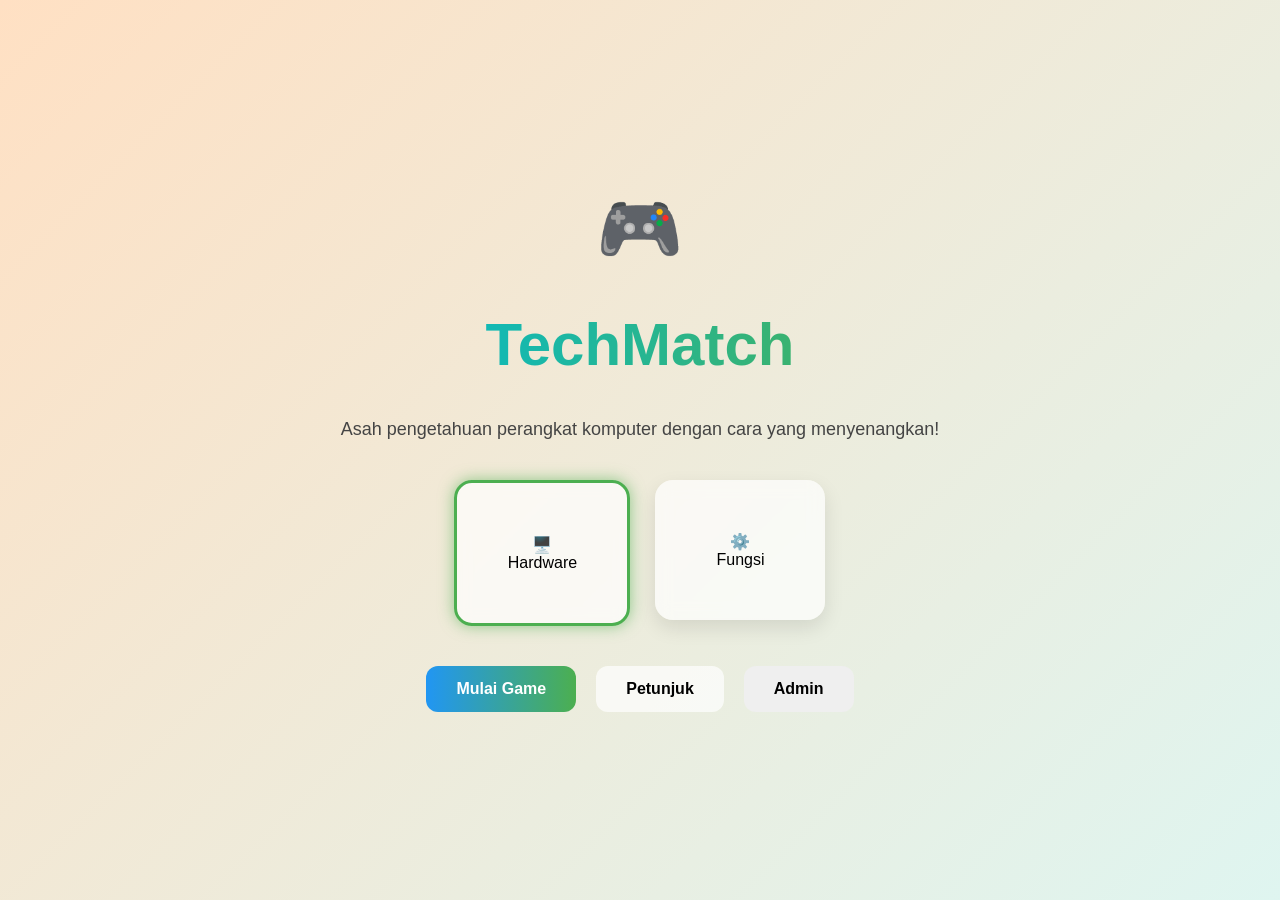
<file: index.html>
<!DOCTYPE html>
<html lang="id">
<head>
  <meta charset="UTF-8">
  <meta name="viewport" content="width=device-width, initial-scale=1.0">
  <title>TechMatch</title>

  <link rel="stylesheet" href="style.css">
</head>

<body>

<div class="container">

  <div class="logo">🎮</div>

  <h1 class="title">TechMatch</h1>

  <p class="subtitle">
    Asah pengetahuan perangkat komputer
    dengan cara yang menyenangkan!
  </p>

  <div class="menu">

    <div class="card active" data-game="hardware">
      🖥️
      <span>Hardware</span>
    </div>

    <div class="card" data-game="fungsi">
      ⚙️
      <span>Fungsi</span>
    </div>

  </div>

  <div class="buttons">

    <button class="btn primary">
      Mulai Game
    </button>

    <button class="btn secondary">
      Petunjuk
    </button>

    <button class="btn admin" onclick="loginAdmin()">
      Admin
    </button>

  </div>

</div>

<script src="script.js"></script>

</body>
</html>
</file>
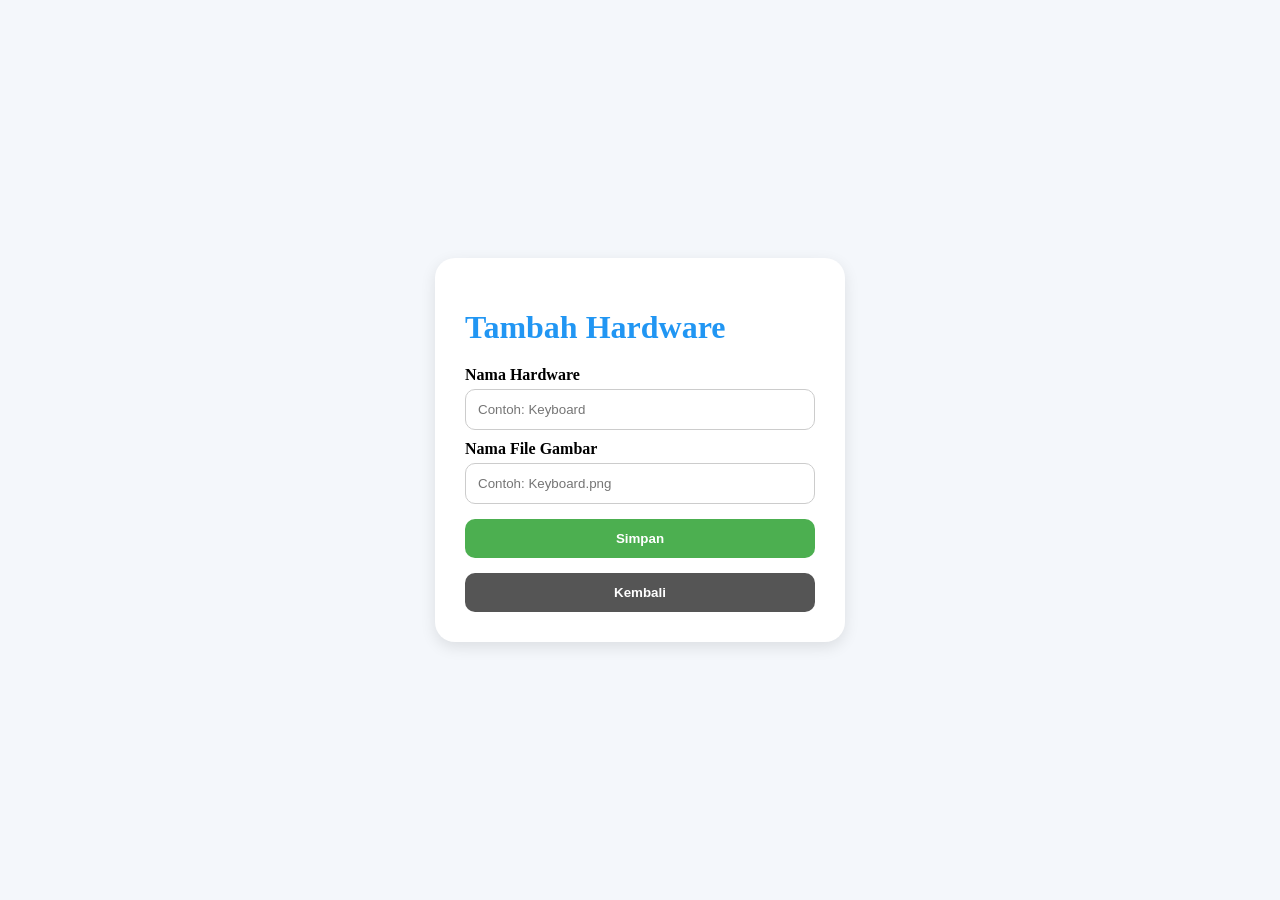
<file: add.html>
<!DOCTYPE html>
<html lang="id">
<head>
<meta charset="UTF-8">
<meta name="viewport" content="width=device-width, initial-scale=1.0">
<title>Tambah Hardware</title>

<style>

body{
  margin:0;
  font-family:Segoe UI;
  background:#f4f7fb;
  display:flex;
  justify-content:center;
  align-items:center;
  height:100vh;
}

.form-box{
  background:white;
  padding:30px;
  border-radius:20px;
  width:350px;
  box-shadow:0 5px 15px rgba(0,0,0,0.1);
}

h1{
  color:#2196f3;
  margin-bottom:20px;
}

label{
  display:block;
  margin-top:10px;
  font-weight:bold;
}

input{
  width:100%;
  padding:12px;
  margin-top:5px;
  border-radius:10px;
  border:1px solid #ccc;
  box-sizing:border-box;
}

button{
  width:100%;
  padding:12px;
  margin-top:15px;
  border:none;
  border-radius:10px;
  color:white;
  font-weight:bold;
  cursor:pointer;
}

.save{
  background:#4caf50;
}

.back{
  background:#555;
}

</style>
</head>

<body>

<div class="form-box">

<h1>Tambah Hardware</h1>

<label>Nama Hardware</label>

<input
type="text"
id="name"
placeholder="Contoh: Keyboard">

<label>Nama File Gambar</label>

<input
type="text"
id="img"
placeholder="Contoh: Keyboard.png">

<button
class="save"
onclick="saveHardware()">

Simpan

</button>

<button
class="back"
onclick="goBack()">

Kembali

</button>

</div>

<script>

function saveHardware(){

  let hardwareData =
  JSON.parse(
    localStorage.getItem("hardwareData")
  ) || [];

  const name =
  document.getElementById("name").value;

  const img =
  document.getElementById("img").value;

  if(name === "" || img === ""){

    alert("Isi semua data!");

    return;

  }

  hardwareData.push({
    name,
    img
  });

  localStorage.setItem(
    "hardwareData",
    JSON.stringify(hardwareData)
  );

  alert("Data berhasil ditambahkan!");

  window.location.href =
  "admin.html";

}

function goBack(){

  window.location.href =
  "admin.html";

}

</script>

</body>
</html>
</file>
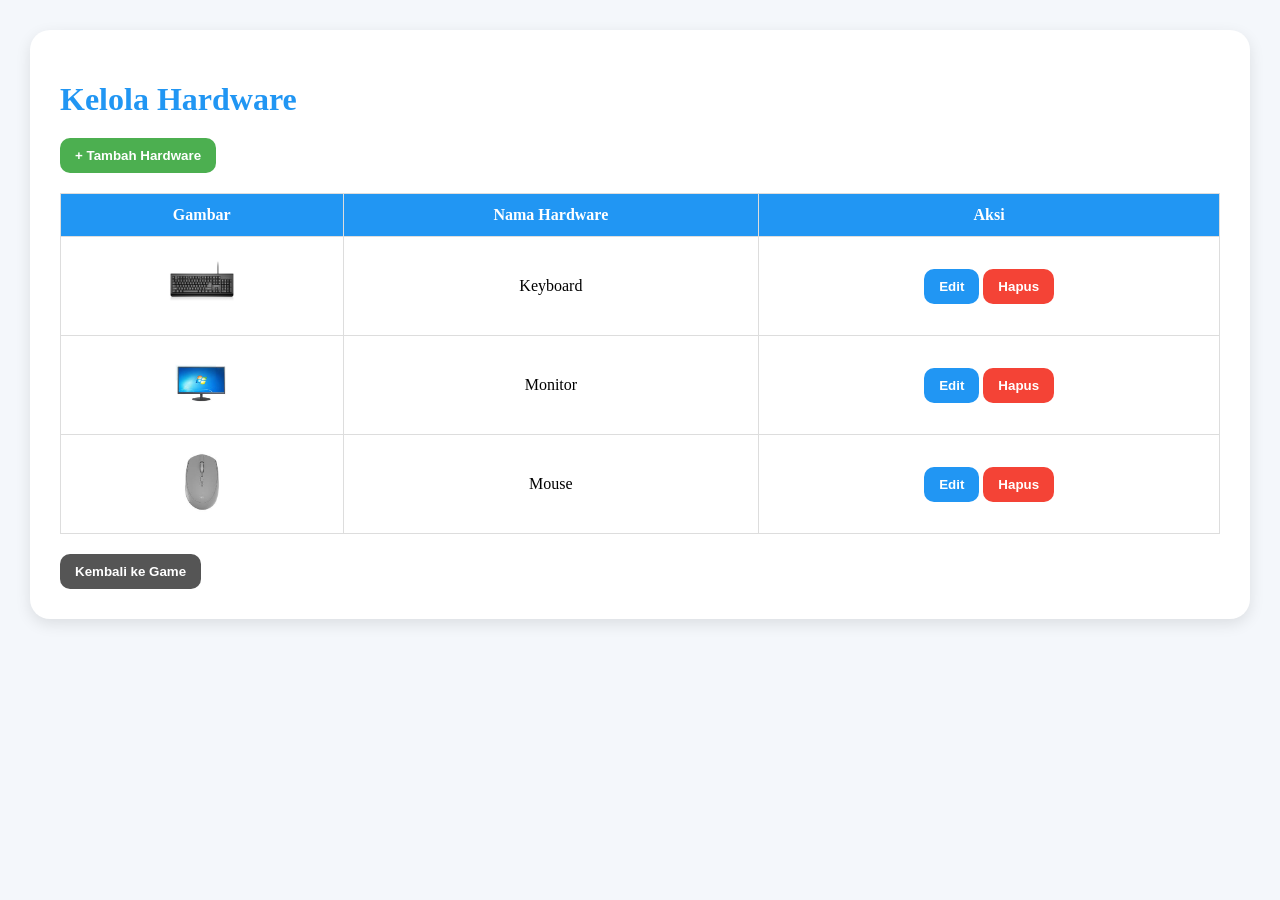
<file: admin.html>
<!DOCTYPE html>
<html lang="id">
<head>
<meta charset="UTF-8">
<meta name="viewport" content="width=device-width, initial-scale=1.0">
<title>Admin Hardware</title>

<style>

body{
  margin:0;
  font-family:Segoe UI;
  background:#f4f7fb;
  padding:30px;
}

.container{
  background:white;
  padding:30px;
  border-radius:20px;
  box-shadow:0 5px 15px rgba(0,0,0,0.1);
}

h1{
  color:#2196f3;
  margin-bottom:20px;
}

.top-button{
  margin-bottom:20px;
}

button{
  padding:10px 15px;
  border:none;
  border-radius:10px;
  cursor:pointer;
  color:white;
  font-weight:bold;
}

.add{
  background:#4caf50;
}

.edit{
  background:#2196f3;
}

.delete{
  background:#f44336;
}

.back{
  background:#555;
  margin-top:20px;
}

table{
  width:100%;
  border-collapse:collapse;
}

th,td{
  border:1px solid #ddd;
  padding:12px;
  text-align:center;
}

th{
  background:#2196f3;
  color:white;
}

img{
  width:70px;
  height:70px;
  object-fit:contain;
}

</style>
</head>

<body>

<div class="container">

<h1>Kelola Hardware</h1>

<div class="top-button">

<button class="add" onclick="goAdd()">
+ Tambah Hardware
</button>

</div>

<table>

<thead>

<tr>
<th>Gambar</th>
<th>Nama Hardware</th>
<th>Aksi</th>
</tr>

</thead>

<tbody id="tableData"></tbody>

</table>

<button class="back" onclick="goBack()">
Kembali ke Game
</button>

</div>

<script>

let hardwareData =
JSON.parse(localStorage.getItem("hardwareData")) || [

  {
    name:"Keyboard",
    img:"Keyboard.png"
  },

  {
    name:"Monitor",
    img:"Monitor.png"
  },

  {
    name:"Mouse",
    img:"Mouse.png"
  }

];

function saveData(){

  localStorage.setItem(
    "hardwareData",
    JSON.stringify(hardwareData)
  );

}

function renderTable(){

  const table =
  document.getElementById("tableData");

  table.innerHTML = "";

  hardwareData.forEach((item,index)=>{

    table.innerHTML += `
    
    <tr>

      <td>
        <img src="${item.img}">
      </td>

      <td>
        ${item.name}
      </td>

      <td>

        <button
        class="edit"
        onclick="goEdit(${index})">

        Edit

        </button>

        <button
        class="delete"
        onclick="deleteData(${index})">

        Hapus

        </button>

      </td>

    </tr>

    `;

  });

}

function goAdd(){

  window.location.href =
  "add.html";

}

function goEdit(index){

  localStorage.setItem(
    "editIndex",
    index
  );

  window.location.href =
  "edit.html";

}

function deleteData(index){

  if(confirm("Hapus data ini?")){

    hardwareData.splice(index,1);

    saveData();

    renderTable();

  }

}

function goBack(){

  window.location.href =
  "Hardware.html";

}

renderTable();

</script>

</body>
</html>
</file>
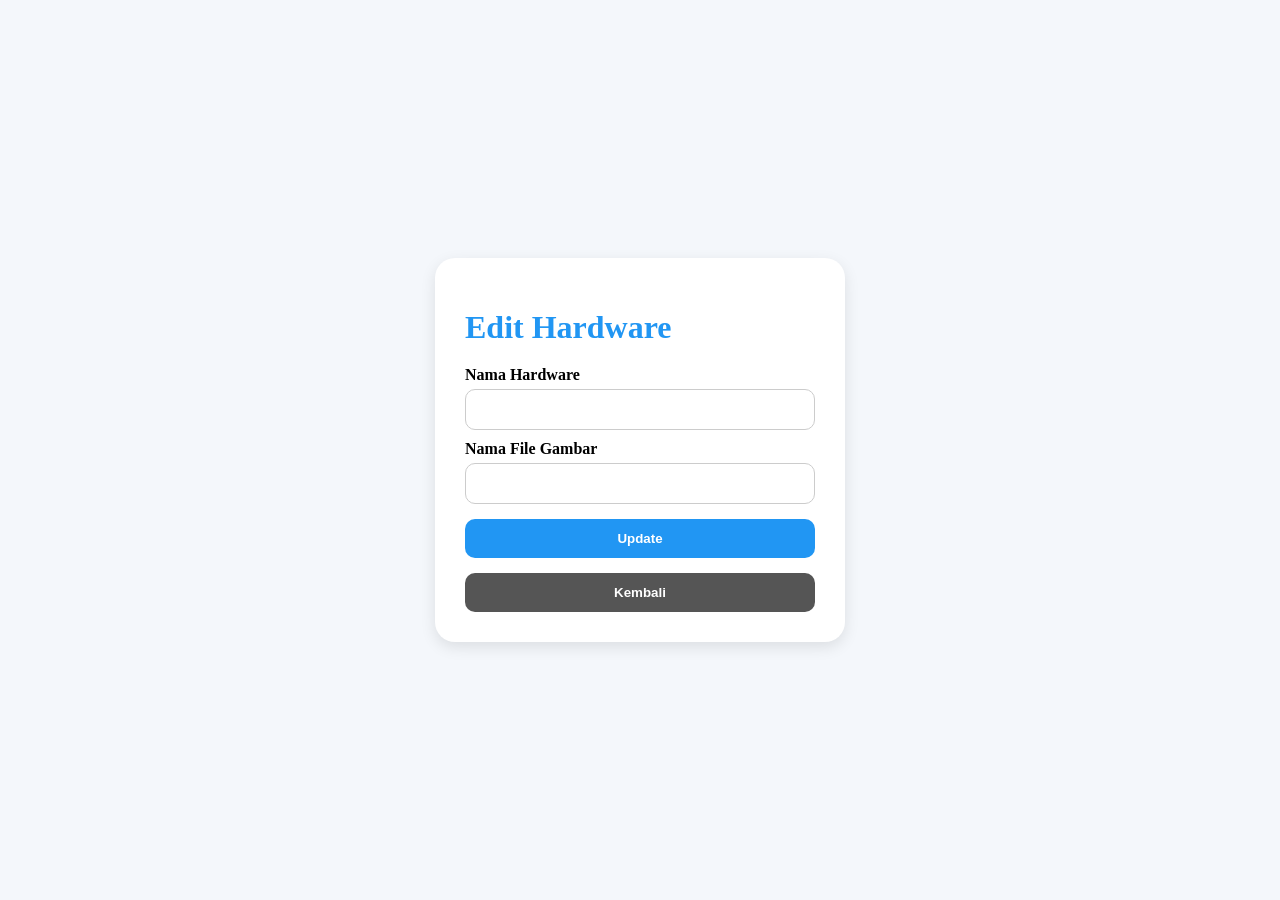
<file: edit.html>
<!DOCTYPE html>
<html lang="id">
<head>
<meta charset="UTF-8">
<meta name="viewport" content="width=device-width, initial-scale=1.0">
<title>Edit Hardware</title>

<style>

body{
  margin:0;
  font-family:Segoe UI;
  background:#f4f7fb;
  display:flex;
  justify-content:center;
  align-items:center;
  height:100vh;
}

.form-box{
  background:white;
  padding:30px;
  border-radius:20px;
  width:350px;
  box-shadow:0 5px 15px rgba(0,0,0,0.1);
}

h1{
  color:#2196f3;
  margin-bottom:20px;
}

label{
  display:block;
  margin-top:10px;
  font-weight:bold;
}

input{
  width:100%;
  padding:12px;
  margin-top:5px;
  border-radius:10px;
  border:1px solid #ccc;
  box-sizing:border-box;
}

button{
  width:100%;
  padding:12px;
  margin-top:15px;
  border:none;
  border-radius:10px;
  color:white;
  font-weight:bold;
  cursor:pointer;
}

.update{
  background:#2196f3;
}

.back{
  background:#555;
}

</style>
</head>

<body>

<div class="form-box">

<h1>Edit Hardware</h1>

<label>Nama Hardware</label>

<input
type="text"
id="name">

<label>Nama File Gambar</label>

<input
type="text"
id="img">

<button
class="update"
onclick="updateHardware()">

Update

</button>

<button
class="back"
onclick="goBack()">

Kembali

</button>

</div>

<script>

let hardwareData =
JSON.parse(
  localStorage.getItem("hardwareData")
);

let editIndex =
localStorage.getItem("editIndex");

document.getElementById("name").value =
hardwareData[editIndex].name;

document.getElementById("img").value =
hardwareData[editIndex].img;

function updateHardware(){

  hardwareData[editIndex] = {

    name:
    document.getElementById("name").value,

    img:
    document.getElementById("img").value

  };

  localStorage.setItem(
    "hardwareData",
    JSON.stringify(hardwareData)
  );

  alert("Data berhasil diupdate!");

  window.location.href =
  "admin.html";

}

function goBack(){

  window.location.href =
  "admin.html";

}

</script>

</body>
</html>
</file>
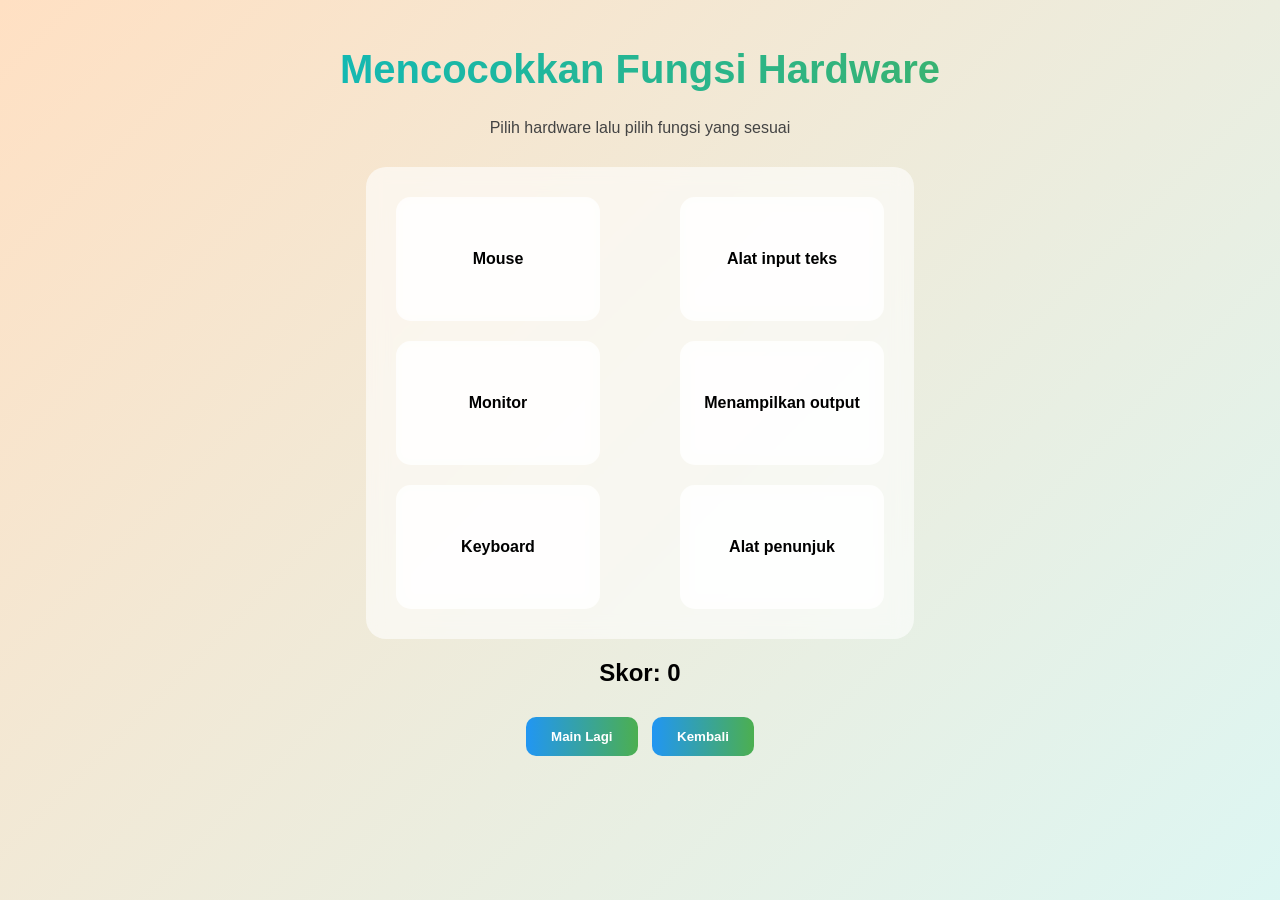
<file: Fungsi.html>
<!DOCTYPE html>
<html lang="id">
<head>
<meta charset="UTF-8">
<title>Cocokkan Fungsi</title>

<style>
body {
  margin: 0;
  font-family: 'Segoe UI', sans-serif;
  background: linear-gradient(-45deg, #e6f0ff, #fff5e6, #d4fcff, #ffe0c3);
  background-size: 400% 400%;
  animation: gradientMove 12s ease infinite;
  text-align: center;
  padding: 20px;
}

@keyframes gradientMove {
  0% { background-position: 0% 50%; }
  50% { background-position: 100% 50%; }
  100% { background-position: 0% 50%; }
}

h1 {
  font-size: 40px;
  background: linear-gradient(to right, #00bcd4, #4caf50);
  -webkit-background-clip: text;
  color: transparent;
}

p {
  color: #444;
}

/* CONTAINER */
.container {
  display: flex;
  justify-content: center;
  gap: 80px;
  margin-top: 30px;

  background: rgba(255,255,255,0.6);
  backdrop-filter: blur(10px);
  padding: 30px;
  border-radius: 20px;

  width: fit-content;
  margin-left: auto;
  margin-right: auto;
}

/* KOLOM */
.column {
  display: flex;
  flex-direction: column;
  gap: 20px;
}

/* KOTAK */
.box {
  width: 200px;
  height: 120px;

  display: flex;
  justify-content: center;
  align-items: center;

  background: rgba(255,255,255,0.7);
  backdrop-filter: blur(8px);

  border-radius: 15px;
  cursor: pointer;
  font-weight: bold;

  transition: 0.3s;
  border: 2px solid transparent;
}

.box:hover {
  transform: translateY(-5px) scale(1.05);
}

/* PILIH */
.box.selected {
  border: 3px solid #4caf50;
  box-shadow: 0 0 15px rgba(76,175,80,0.5);
}

/* BENAR */
.box.correct {
  background: linear-gradient(to right, #4caf50, #66bb6a);
  color: white;
}

/* SALAH */
.box.wrong {
  background: linear-gradient(to right, #f44336, #e57373);
  color: white;
}

/* SKOR */
#score {
  margin-top: 20px;
  font-size: 1.5em;
  font-weight: bold;
}

/* BUTTON */
.buttons {
  margin-top: 25px;
}

button {
  padding: 12px 25px;
  margin: 5px;
  border: none;
  border-radius: 10px;
  cursor: pointer;
  font-weight: bold;

  background: linear-gradient(to right, #2196f3, #4caf50);
  color: white;

  transition: 0.3s;
}

button:hover {
  transform: scale(1.05);
}
</style>

</head>
<body>

<h1>Mencocokkan Fungsi Hardware</h1>
<p>Pilih hardware lalu pilih fungsi yang sesuai</p>

<div class="container">
  <div class="column" id="hardwareList"></div>
  <div class="column" id="functionList"></div>
</div>

<h2 id="score">Skor: 0</h2>

<div class="buttons">
  <button onclick="resetGame()">Main Lagi</button>
  <button onclick="goHome()">Kembali</button>
</div>

<script>
const data = [
  { name: "Keyboard", func: "Alat input teks" },
  { name: "Monitor", func: "Menampilkan output" },
  { name: "Mouse", func: "Alat penunjuk" }
];

let selected = null;
let score = 0;

const hardwareList = document.getElementById("hardwareList");
const functionList = document.getElementById("functionList");
const scoreText = document.getElementById("score");

/* ACAK */
function shuffle(arr) {
  return arr.sort(() => Math.random() - 0.5);
}

/* LOAD GAME */
function loadGame() {
  hardwareList.innerHTML = "";
  functionList.innerHTML = "";
  selected = null;

  let hwShuffle = shuffle([...data]);
  let fnShuffle = shuffle([...data]);

  hwShuffle.forEach(item => {
    let div = document.createElement("div");
    div.className = "box";
    div.textContent = item.name;
    div.dataset.name = item.name;

    div.onclick = () => {
      document.querySelectorAll("#hardwareList .box")
        .forEach(b => b.classList.remove("selected"));
      div.classList.add("selected");
      selected = div;
    };

    hardwareList.appendChild(div);
  });

  fnShuffle.forEach(item => {
    let div = document.createElement("div");
    div.className = "box";
    div.textContent = item.func;

    div.onclick = () => {
      if (!selected) {
        alert("Pilih hardware dulu!");
        return;
      }

      const correct = data.find(d => d.name === selected.dataset.name).func;

      if (div.textContent === correct) {
        div.classList.add("correct");
        selected.style.opacity = "0.3";
        selected.style.pointerEvents = "none";

        score++;
        scoreText.textContent = "Skor: " + score;
      } else {
        div.classList.add("wrong");
        setTimeout(() => div.classList.remove("wrong"), 500);
      }

      selected.classList.remove("selected");
      selected = null;
    };

    functionList.appendChild(div);
  });
}

/* RESET */
function resetGame() {
  score = 0;
  scoreText.textContent = "Skor: 0";
  loadGame();
}

/* KEMBALI */
function goHome() {
  window.location.href = "index.html";
}

/* START */
loadGame();
</script>

</body>
</html>
</file>
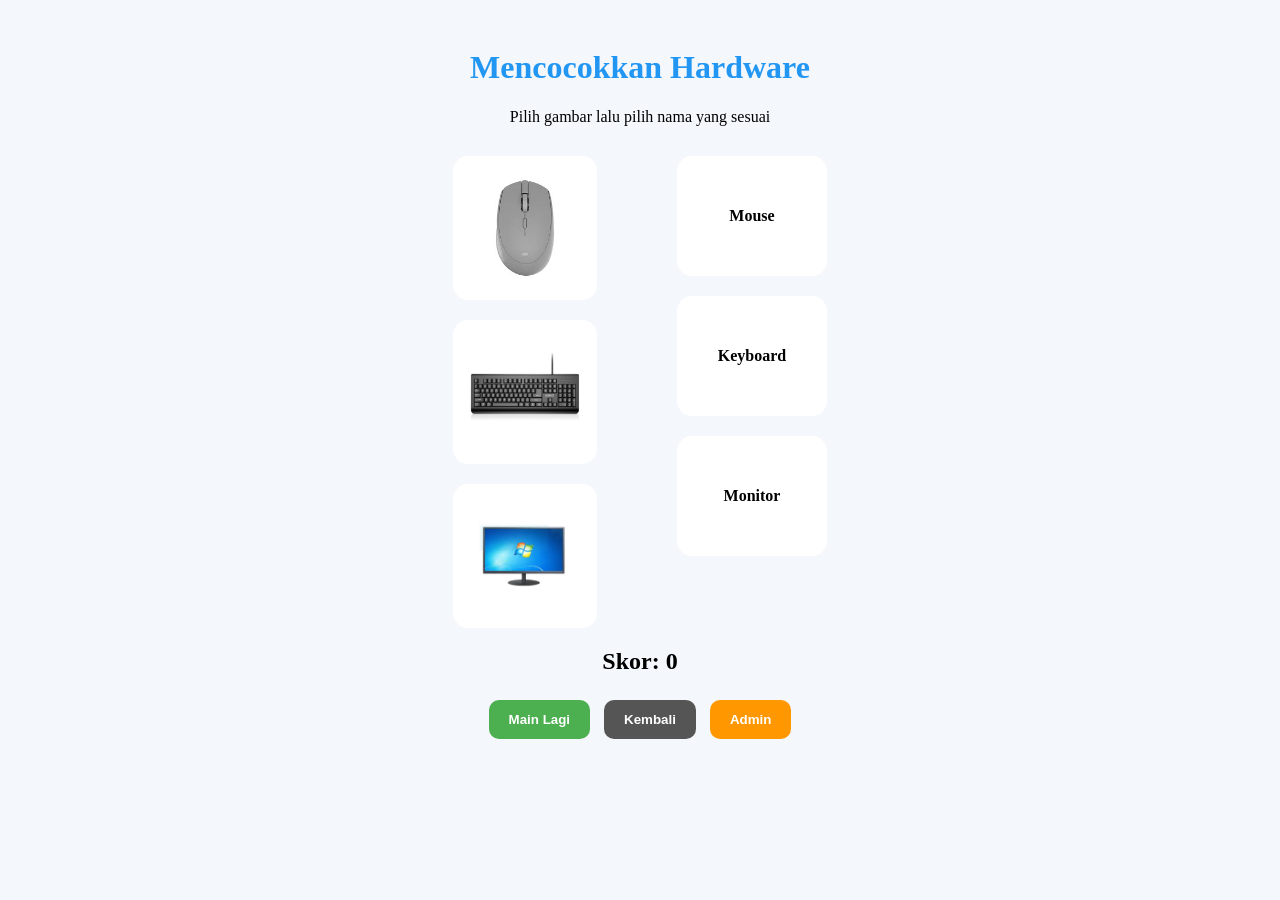
<file: Hardware.html>
<!DOCTYPE html>
<html lang="id">
<head>
<meta charset="UTF-8">
<title>Hardware Game</title>

<style>

body{
  font-family:Segoe UI;
  text-align:center;
  background:#f4f7fb;
  padding:20px;
}

h1{
  color:#2196f3;
}

.container{
  display:flex;
  justify-content:center;
  gap:80px;
  margin-top:30px;
}

.column{
  display:flex;
  flex-direction:column;
  gap:20px;
}

img{
  width:120px;
  height:120px;
  object-fit:contain;
  background:white;
  padding:10px;
  border-radius:15px;
  cursor:pointer;
  border:2px solid transparent;
}

img.selected{
  border:3px solid #4caf50;
}

.name{
  width:150px;
  height:120px;
  display:flex;
  justify-content:center;
  align-items:center;
  background:white;
  border-radius:15px;
  cursor:pointer;
  font-weight:bold;
}

.correct{
  background:#4caf50;
  color:white;
}

.wrong{
  background:#f44336;
  color:white;
}

button{
  padding:12px 20px;
  border:none;
  border-radius:10px;
  cursor:pointer;
  color:white;
  font-weight:bold;
  margin:5px;
}

.play{
  background:#4caf50;
}

.back{
  background:#555;
}

.admin{
  background:#ff9800;
}

</style>
</head>

<body>

<h1>Mencocokkan Hardware</h1>

<p>Pilih gambar lalu pilih nama yang sesuai</p>

<div class="container">

  <div class="column" id="images"></div>

  <div class="column" id="names"></div>

</div>

<h2 id="score">Skor: 0</h2>

<div>

<button class="play" onclick="resetGame()">
Main Lagi
</button>

<button class="back" onclick="goHome()">
Kembali
</button>

<button class="admin" onclick="openAdmin()">
Admin
</button>

</div>

<script>

let data =
JSON.parse(localStorage.getItem("hardwareData")) || [

  {name:"Keyboard", img:"Keyboard.png"},
  {name:"Monitor", img:"Monitor.png"},
  {name:"Mouse", img:"Mouse.png"}

];

let selectedImage = null;
let score = 0;

const imgContainer =
document.getElementById("images");

const nameContainer =
document.getElementById("names");

const scoreText =
document.getElementById("score");

function shuffle(array){

  return array.sort(() =>
    Math.random() - 0.5
  );

}

function loadGame(){

  imgContainer.innerHTML = "";
  nameContainer.innerHTML = "";

  let shuffledImages =
  shuffle([...data]);

  let shuffledNames =
  shuffle([...data]);

  shuffledImages.forEach(item => {

    let img =
    document.createElement("img");

    img.src = item.img;

    img.dataset.name = item.name;

    img.onclick = () => {

      document.querySelectorAll("img")
      .forEach(i => {
        i.classList.remove("selected");
      });

      img.classList.add("selected");

      selectedImage = img;

    };

    imgContainer.appendChild(img);

  });

  shuffledNames.forEach(item => {

    let div =
    document.createElement("div");

    div.className = "name";

    div.textContent = item.name;

    div.onclick = () => {

      if(!selectedImage){

        alert("Pilih gambar dulu!");

        return;
      }

      if(selectedImage.dataset.name === div.textContent){

        div.classList.add("correct");

        selectedImage.style.opacity = "0.3";

        selectedImage.style.pointerEvents = "none";

        score++;

        scoreText.textContent =
        "Skor: " + score;

      } else {

        div.classList.add("wrong");

        setTimeout(() => {

          div.classList.remove("wrong");

        },500);

      }

      selectedImage.classList.remove("selected");

      selectedImage = null;

    };

    nameContainer.appendChild(div);

  });

}

function resetGame(){

  score = 0;

  scoreText.textContent = "Skor: 0";

  loadGame();

}

function goHome(){

  window.location.href = "index.html";

}

function openAdmin(){

  const password =
  prompt("Masukkan Password");

  if(password === "123"){

    window.location.href = "admin.html";

  } else {

    alert("Password salah!");

  }

}

loadGame();

</script>

</body>
</html>
</file>
<file: style.css>
body {
  margin: 0;
  font-family: 'Segoe UI', sans-serif;

  /* GRADIENT GERAK (HALUS) */
  background: linear-gradient(-45deg, #e6f0ff, #fff5e6, #d4fcff, #ffe0c3);
  background-size: 400% 400%;
  animation: gradientMove 12s ease infinite;

  display: flex;
  justify-content: center;
  align-items: center;
  height: 100vh;
}

/* ANIMASI */
@keyframes gradientMove {
  0% { background-position: 0% 50%; }
  50% { background-position: 100% 50%; }
  100% { background-position: 0% 50%; }
}

/* Container */
.container {
  text-align: center;
  max-width: 600px;
}

/* Logo */
.logo {
  font-size: 70px;
  margin-bottom: 10px;
}

/* Title */
.title {
  font-size: 60px;
  font-weight: bold;
  background: linear-gradient(to right, #00bcd4, #4caf50);
  background-clip: text;
  -webkit-background-clip: text;
  color: transparent;
}

/* Subtitle */
.subtitle {
  color: #444;
  font-size: 18px;
  margin-bottom: 40px;
}

/* Menu */
.menu {
  display: flex;
  justify-content: center;
  gap: 25px;
  margin-bottom: 40px;
}

/* Card */
.card {
  width: 170px;
  height: 140px;
  background: rgba(255,255,255,0.7);
  backdrop-filter: blur(8px);
  border-radius: 18px;
  cursor: pointer;

  display: flex;
  flex-direction: column;
  justify-content: center;
  align-items: center;

  transition: all 0.3s ease;
  box-shadow: 0 8px 20px rgba(0,0,0,0.1);
}

/* Hover */
.card:hover {
  transform: translateY(-8px) scale(1.05);
}

/* Active Card */
.card.active {
  border: 3px solid #4caf50;
  box-shadow: 0 0 15px rgba(76, 175, 80, 0.6);
}

/* Buttons */
.buttons {
  display: flex;
  justify-content: center;
  gap: 20px;
}

/* Button */
.btn {
  padding: 14px 30px;
  border-radius: 12px;
  border: none;
  cursor: pointer;
  font-weight: bold;
  font-size: 16px;
  transition: 0.3s;
}

/* Primary */
.primary {
  background: linear-gradient(to right, #2196f3, #4caf50);
  color: white;
}

.primary:hover {
  transform: scale(1.05);
}

/* Secondary */
.secondary {
  background: rgba(255,255,255,0.7);
}

.secondary:hover {
  background: #ddd;
}

/* Modal */
.modal {
  position: fixed;
  top: 0;
  left: 0;
  width: 100%;
  height: 100%;
  background: rgba(0,0,0,0.5);
  display: flex;
  justify-content: center;
  align-items: center;
}

/* Modal Content */
.modal-content {
  background: white;
  padding: 25px;
  border-radius: 15px;
  text-align: center;
  width: 320px;
  animation: fadeIn 0.3s ease;
}

/* Animasi modal */
@keyframes fadeIn {
  from { opacity: 0; transform: scale(0.8); }
  to { opacity: 1; transform: scale(1); }
}
</file>
